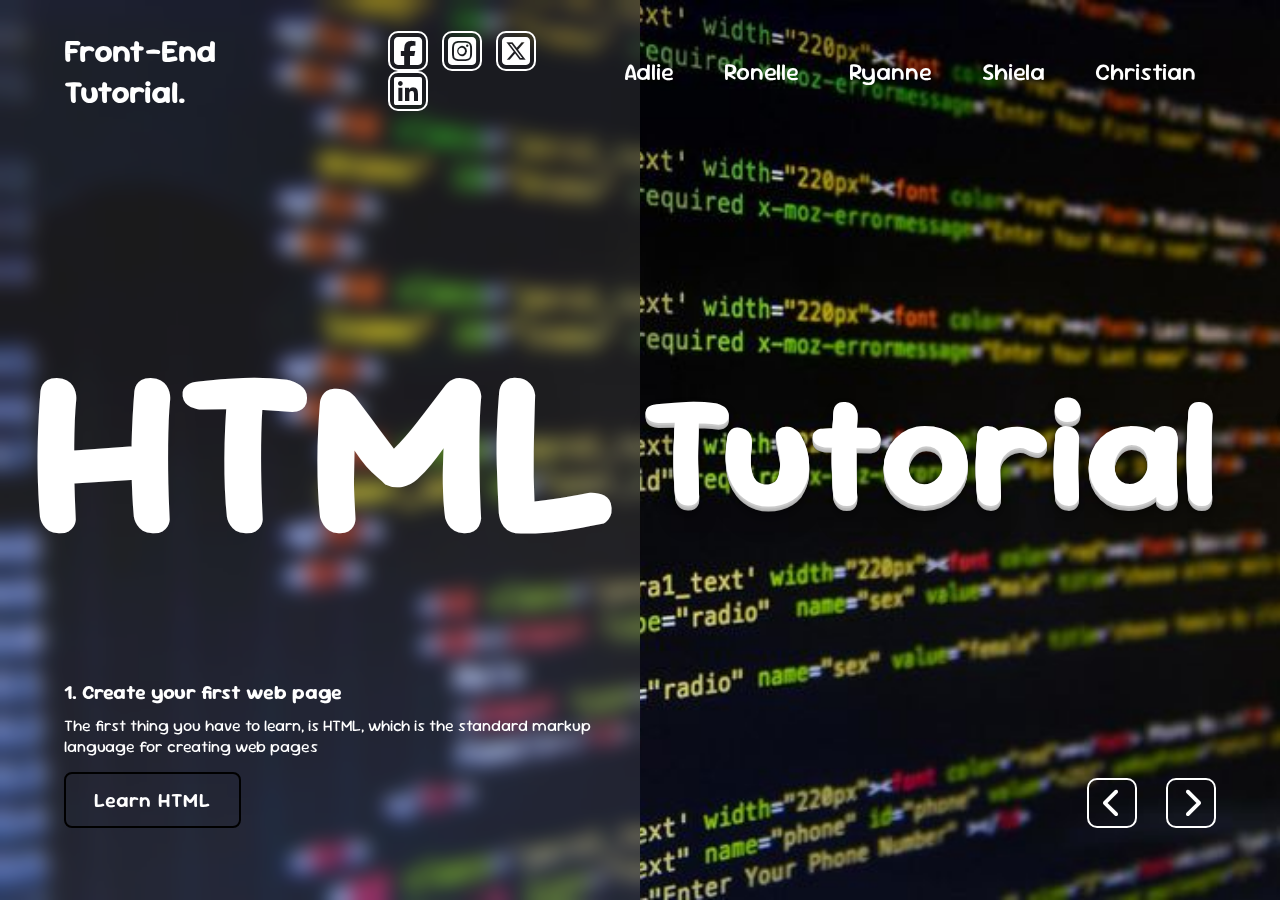
<file: index.html>
<!DOCTYPE html>
<html lang="en">
<head>
    <meta charset="UTF-8">
    <meta name="viewport" content="width=device-width, initial-scale=1.0">
    <link rel="stylesheet" href="https://cdnjs.cloudflare.com/ajax/libs/font-awesome/6.6.0/css/all.min.css">
    <link rel="stylesheet" href="css/style1.css">
    <title>Front-End Tutorial.  </title>
</head>
<body>
    
    <header class="header">
        <a href="index.html" class="logo">Front-End Tutorial.</a>

        <div class="social-media">
            <a href=""><i class="fa-brands fa-square-facebook"></i></a>
            <a href=""><i class="fa-brands fa-square-instagram"></i></a>
            <a href=""><i class="fa-brands fa-square-x-twitter"></i></a>
            <a href=""><i class="fa-brands fa-linkedin"></i></a>
        </div>

        <nav class="navbar">
            <a href="https://www.facebook.com/adlie.delacruz">Adlie</a>
            <a href="https://www.facebook.com/Yosen19">Ronelle</a> 
            <a href="https://www.facebook.com/profile.php?id=100084714982348">Ryanne</a>
            <a href="https://www.facebook.com/profile.php?id=100030930977835">Shiela</a>
            <a href="https://www.facebook.com/montalbo14">Christian</a>
        </nav>
    </header>

    <section class="banner">
        <div class="slider">
            <div class="slide active">
                <img src="image/html bg.jpeg">
                <div class="left-info">
                    <div class="penetrate-blur">
                        <h1>HTML</h1>
                    </div>
                    <div class="content">
                        <h3>1. Create your first web page</h3>
                        <p>The first thing you have to learn, is HTML, which is the standard markup language for creating web pages</p>
                        <button class="btn" onclick="document.location='HTML.html'">Learn HTML</button>
                    </div>
                </div>
                <div class="right-info">
                    <h1>Tutorial</h1>
                </div>
            </div>
            
            <div class="slide">
                <img src="image/css bg.jpeg">
                <div class="left-info">
                    <div class="penetrate-blur">
                        <h1>CSS</h1>
                    </div>
                    <div class="content">
                        <h3>2. Style your web page</h3>
                        <p>The next step is to learn CSS, to set the layout of your web page with beautiful colors, fonts, and much more.</p>
                        <button class="btn" onclick="document.location='CSS.html'">Learn CSS</button>
                    </div>
                </div>
                <div class="right-info">
                    <h1>Tutorial</h1>
                </div>
            </div>

            <div class="slide">
                <img src="image/js bg.jpeg">
                <div class="left-info">
                    <div class="penetrate-blur">
                        <h2>JavaScript</h2>
                    </div>
                    <div class="content">
                        <h3>3. Make your web page interactive</h3>
                        <p>After studying HTML and CSS, you should learn JavaScript to create dynamic and interactive web pages for your users.</p>
                        <button class="btn" onclick="document.location='JAVASCRIPT.html'">Learn JavaScript</button>
                    </div>
                </div>
                <div class="right-info">
                    <h1>Tutorial</h1>
                </div>
            </div>
        </div>

        <div class="navigation">
            <span class="prev-btn"><i class="fa-solid fa-chevron-left"></i></span>
            <span class="next-btn"><i class="fa-solid fa-chevron-left fa-flip-horizontal"></i></span>
        </div>
    </section>
    <script src="js/slider.js"></script>
</body>
</html>
</file>
<file: css/style1.css>
@import url('https://fonts.googleapis.com/css2?family=Barlow+Condensed:ital,wght@0,100;0,200;0,300;0,400;0,500;0,600;0,700;0,800;0,900;1,100;1,200;1,300;1,400;1,500;1,600;1,700;1,800;1,900&family=Itim&family=Kablammo&family=Nunito:ital,wght@0,200..1000;1,200..1000&family=Roboto+Slab:wght@100..900&family=Sour+Gummy:ital,wght@0,100..900;1,100..900&family=Titillium+Web:ital,wght@0,200;0,300;0,400;0,600;0,700;0,900;1,200;1,300;1,400;1,600;1,700&display=swap');

* {
    margin: 0;
    padding: 0;
    box-sizing: border-box;
    font-family: "Sour Gummy", sans-serif;
}

.header {
    position: fixed;
    top: 0;
    left: 0;
    width: 100%;
    padding: 30px 5%;
    background: transparent;
    display: flex;
    align-items: center;
    z-index: 100;
}

.logo {
    font-size: 2rem;
    color: white;
    text-decoration: none;
    font-weight: 700;
}

.social-media {
    margin: 0 auto 0 50px;
}

.social-media a {
    display: inline-flex;
    justify-content: center;
    align-items: center;
    width: 40px;
    height: 40px;
    background: transparent;
    border: 2px solid white;
    border-radius: 10px;
    text-decoration: none;
    margin-right: 10px;
    cursor: pointer;
    transition: .5s;
}

.social-media a:hover {
    background: red;
}

.social-media a i {
    font-size: 2rem;
    color: white;
    transition: .5s;
}

.social-media a:hover i {
    color: white;
}

.navbar {
    display: flex;
}

.navbar a {
    display: inline-block;
    margin: 0 20px;
    font-size: 1.5rem;
    color: white;
    text-decoration: none;
    font-weight: 500;
    margin-left: 30px;
    transition: all .6s;
    transition: .3s;
}

.navbar a:hover {
    color: red;
}

.navbar a::after {
    content: "";
    position: absolute;
    background-color: red;
    height: 3px;
    width: 0;
    left: 0;
    bottom: -10px;
    transition: 0.3s;
}

.navbar a:hover::after {
    width: 100%;
}

.navbar a:hover {
    transform: translateY(-4px);
}

.banner {
    position: relative;
    width: 100%;
    height: 100vh;
    overflow-x: hidden;
}

.slider .slide {
    position: absolute;
    width: 100%;
    height: 100vh;
}

.slide img {
    position: absolute;
    width: 100%;
    height: 100%;
    object-fit: cover;
    pointer-events: none;
    opacity: 0;
    transition: .3s ease;
}

.slide.active img {
    opacity: 1;
}

.slide .left-info {
    position: absolute;
    top: 0;
    left: 0;
    width: 50%;
    height: 100%;
    transform: translateX(-100%);
    transition: 0s;
}

.slide.active .left-info {
    transform: translateX(0);
    z-index: 1;
    transition: .5s ease;
}

.left-info .penetrate-blur {
    position: absolute;
    width: 100%;
    height: 100%;
    background: rgba(255, 255, 255, .1);
    backdrop-filter: blur(10px);
    display: flex;
    justify-content: flex-end;
    align-items: center;
    padding: 20px;
}

.penetrate-blur h1 {
    font-size: 15rem;
    color: white;
}

.penetrate-blur h2 {
    font-size: 8rem;
    color: white;
}

.left-info .content {
    position: absolute;
    bottom: 8%;
    left: 10%;
    color: white;
}

.content h3 {
    font-size: 1.25rem;
}

.content p {
    font-size: 1rem;
    margin: 10px 0 15px;
}

.content .btn {
    padding: 13px 28px;
    border: 2px solid black;
    border-radius: 8px;
    display: inline-flex;
    font-size: 20px;
    text-decoration: none;
    font-weight: 600;
    letter-spacing: 1px;
    justify-content: center;
    align-items: center;
    position: relative;
    z-index: 1;
    overflow: hidden;
}

.content .btn {
    background: transparent;
    color: white;
}

.content .btn::before {
    content: '';
    position: absolute;
    top: 0;
    left: 0;
    width: 0;
    height: 100%;
    background: black;
    z-index: -1;
    transition: .5s;
}

.content .btn:hover::before {
    width: 100%;
}

.slide .right-info {
    position: absolute;
    top: 0;
    right: 0;
    width: 50%;
    height: 100%;
    display: flex;
    align-items: center;
    transform: translateX(100%);
    transition: 0s;
}

.slide.active .right-info {
    transform: translateX(0);
    z-index: 1;
    transition: .5s ease;
}

.right-info h1 {
    font-size: 10rem;
    color: white;
    text-shadow:
        0 1px 0 #ccc,
        0 2px 0 #c9c9c9,
        0 3px 0 #bbb,
        0 4px 0 #b9b9b9,
        0 5px 0 #aaa,
        0 6px 1px rgba(0, 0, 0, .1),
        0 0 5px rgba(0, 0, 0, .1),
        0 1px 3px rgba(0, 0, 0, .3),
        0 3px 5px rgba(0, 0, 0, .2),
        0 5px 10px rgba(0, 0, 0, .25),
        0 10px 10px rgba(0, 0, 0, .2),
        0 20px 20px rgba(0, 0, 0, .15);
}

.navigation {
    position: absolute;
    bottom: 8%;
    right: 5%;
    z-index: 99;
}

.navigation span {
    display: inline-flex;
    justify-content: center;
    align-items: center;
    width: 50px;
    height: 50px;
    background: white;
    border: 2px solid white;
    border-radius: 10px;
    cursor: pointer;
    margin-left: 25px;
    transition: .5s;
}

.navigation span:nth-child(1) {
    background: transparent;
}

.navigation span:nth-child(1):hover {
    background: gray;
}

.navigation span:nth-child(2) {
    background: transparent;
}

.navigation span:nth-child(2):hover {
    background: gray;
}

.navigation span:nth-child(1):hover i {
    color: white;
}

.navigation span:nth-child(2):hover i {
    color: white;
}

.navigation span i {
    font-size: 30px;
    color: white;
    transition: .5s;
}
</file>
